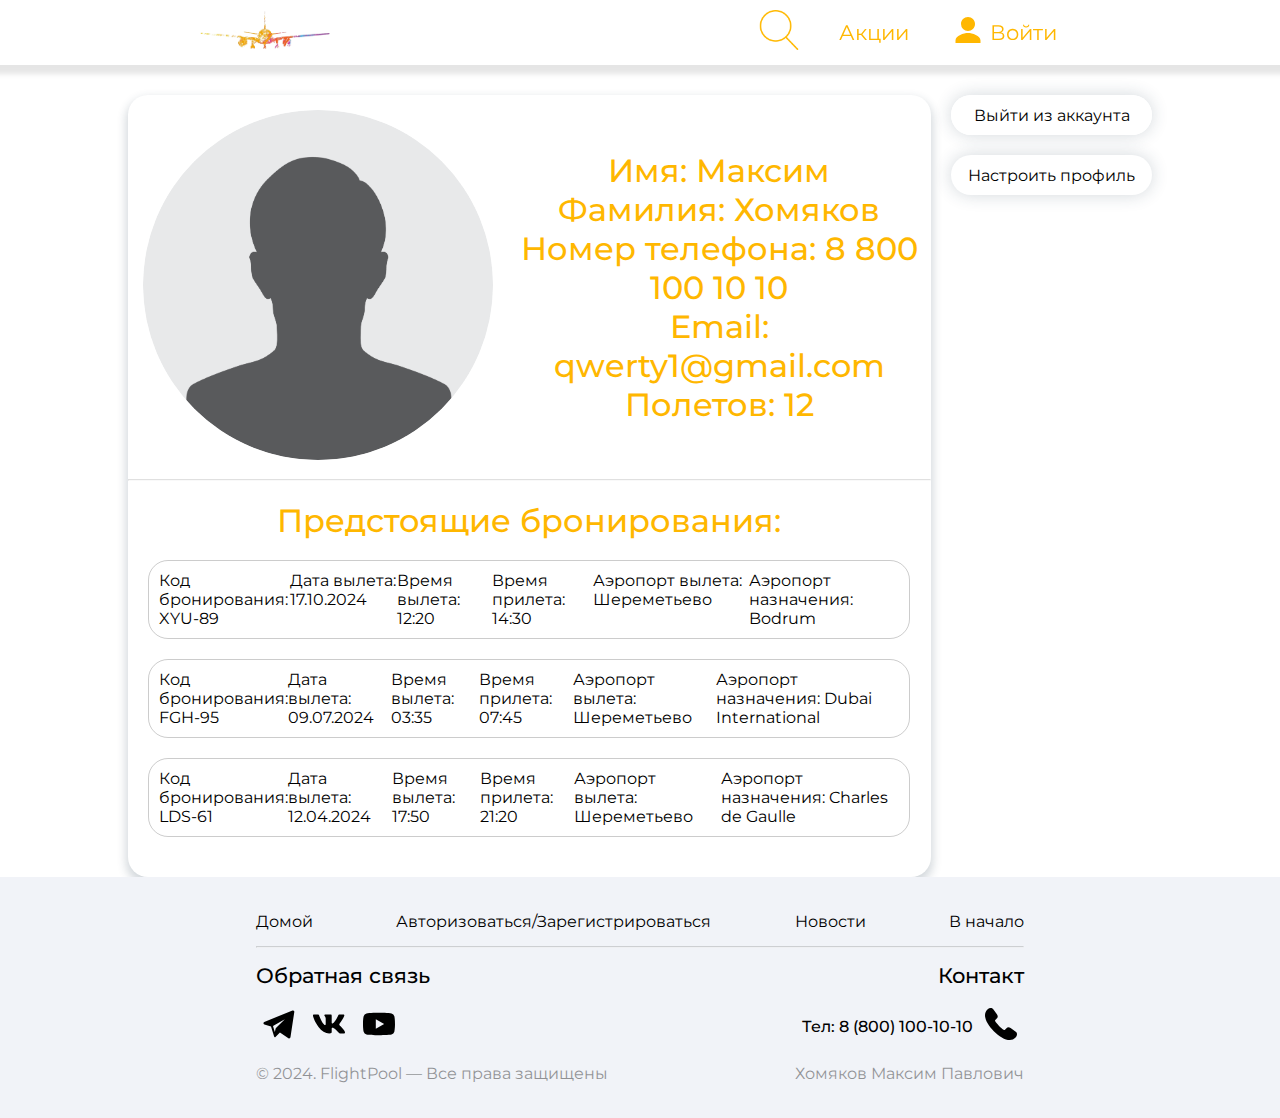
<file: profile.html>
<!DOCTYPE html>
<html lang="en">
	<head>
		<meta charset="UTF-8" />
		<meta name="viewport" content="width=\, initial-scale=1.0" />
		<title>FlightPool</title>
		<link rel="stylesheet" href="style/header.css" />
		<link rel="stylesheet" href="style/main.css" />
		<link rel="stylesheet" href="style/modal.css" />
		<link rel="stylesheet" href="style/footer.css" />
		<link rel="stylesheet" href="style/profile.css" />
		<link rel="stylesheet" href="style/media.css">
		<link rel="preconnect" href="https://fonts.googleapis.com" />
		<link rel="preconnect" href="https://fonts.gstatic.com" crossorigin />
		<link
			href="https://fonts.googleapis.com/css2?family=Montserrat:ital,wght@0,100..900;1,100..900&display=swap"
			rel="stylesheet"
		/>
	</head>

	<body>
		<div class="wrapper-to-all-page">
			<div class="header">
				<div class="header-logo">
					<a href="index.html"
						><img src="media/logo.png" alt="" class="test-0-logo"
					/></a>
				</div>
				<div class="nav-menu">
					<div class="test-0-nav-2 header-search nav-element">
						<a href="#anchorSearch"
							><img class="search-icon" src="media/searchicon.png" alt=""
						/></a>
					</div>
					<div class="test-0-nav-1 header-stocks nav-element">
						<a href="#scroll-to-offers">Акции</a>
					</div>
					<div
						onclick="openModal('.modal2')"
						class="test-0-nav-4 header-autorization nav-element"
					>
						<a href="#">
							<svg
								width="32"
								height="32"
								viewBox="0 0 16 16"
								fill="none"
								class=""
							>
								<path
									fill-rule="evenodd"
									clip-rule="evenodd"
									d="M1.75 13.28C1.75 10.842 5.917 9.5 8 9.5c2.084 0 6.25 1.341 6.25 3.78v1.22H1.75v-1.22zM11.5 5c0 1.937-1.563 3.5-3.5 3.5A3.495 3.495 0 014.5 5c0-1.937 1.564-3.5 3.5-3.5 1.937 0 3.5 1.563 3.5 3.5z"
									fill="currentColor"
								></path></svg
						></a>
						<div class="profile-name"><a id="username" href="#">Войти</a></div>
					</div>
				</div>
			</div>
			<div id="startPage" class="sectionpr">
				<div class="profile-wrapper">
					<div class="left-side-section main-profile-inf">
						<div class="wrapper-profile">
							<div class="top-profile">
								<div class="photo-profile">
									<img src="media/unknownusers.png" alt="" />
								</div>
								<div class="text-profile">
									<p class="main-text-style">Имя: Максим</p>
									<p class="main-text-style">Фамилия: Хомяков</p>
									<p class="main-text-style">Номер телефона: 8 800 100 10 10</p>
									<p class="main-text-style">Email: qwerty1@gmail.com</p>
									<p class="main-text-style">Полетов: 12</p>
								</div>
							</div>
							<hr class="hr-prof" />
							<div class="bottom-profile">
								<p class="main-text-style">Предстоящие бронирования:</p>
								<div class="bookings-profile">
									<div class="booking">
										<p class="booking-code">Код бронирования: XYU-89</p>
										<p class="dep-dt">Дата вылета: 17.10.2024</p>
										<p class="time-dep">Время вылета: 12:20</p>
										<p class="time-arr">Время прилета: 14:30</p>
										<p class="air-dep">Аэропорт вылета: Шереметьево</p>
										<p class="air-arr">Аэропорт назначения: Bodrum</p>
									</div>
									<div class="booking">
										<p class="booking-code">Код бронирования: FGH-95</p>
										<p class="dep-dt">Дата вылета: 09.07.2024</p>
										<p class="time-dep">Время вылета: 03:35</p>
										<p class="time-arr">Время прилета: 07:45</p>
										<p class="air-dep">Аэропорт вылета: Шереметьево</p>
										<p class="air-arr">
											Аэропорт назначения: Dubai International
										</p>
									</div>
									<div class="booking">
										<p class="booking-code">Код бронирования: LDS-61</p>
										<p class="dep-dt">Дата вылета: 12.04.2024</p>
										<p class="time-dep">Время вылета: 17:50</p>
										<p class="time-arr">Время прилета: 21:20</p>
										<p class="air-dep">Аэропорт вылета: Шереметьево</p>
										<p class="air-arr">
											Аэропорт назначения: Charles de Gaulle
										</p>
									</div>
								</div>
							</div>
						</div>
					</div>
					<div class="rigth-side-section settings-in-profile">
						<div class="wrapper-settings">
							<ul>
								<li class="set-btn">
									<button onclick="returnToMainPage()">
										Выйти из аккаунта
									</button>
								</li>
								<li class="set-btn"><p>Настроить профиль</p></li>
							</ul>
						</div>
					</div>
				</div>
			</div>
			<div class="footer">
				<div class="footer-container-1">
					<a href="index.html">Домой</a>
					<a onclick="openModal('.modal2')" href="#"
						>Авторизоваться/Зарегистрироваться</a
					>
					<a href="#scroll-to-offers">Новости</a>
					<a href="#startPage">В начало</a>
				</div>
				<hr style="opacity: 0.4; margin-block: 5px" />
				<div class="footer-container-2">
					<p class="footer-weigth-text" href="#">Обратная связь</p>
					<p class="footer-weigth-text" href="#">Контакт</p>
				</div>
				<div class="footer-container-3">
					<div class="left-side">
						<span
							class="icon-in-footer ___ref-icon ds-IconButton-icon ds-BaseButton-icon ds-IconButton-leftIcon ds-BaseButton-leftIcon ds-e1d4ar"
							><svg
								class="ds-SvgIcon-root ds-7wz2ig"
								width="32"
								height="32"
								fill="none"
								viewBox="0 0 16 16"
							>
								<path
									fill="currentColor"
									fill-rule="evenodd"
									d="M15.652 1.953a.66.66 0 0 0-.9-.71L.633 6.965C.056 7.2.095 8.03.692 8.209L4 9.202l1.521 4.945a.5.5 0 0 0 .84.198l2.102-2.102 4.25 2.833a.66.66 0 0 0 1.018-.45zM5.2 8.913l5.714-3.334L6.61 9.882a1.3 1.3 0 0 0-.35.637l-.339 1.527-.857-2.786a.3.3 0 0 1 .135-.348"
									clip-rule="evenodd"
								></path>
							</svg>
						</span>
						<span
							class="icon-in-footer ___ref-icon ds-IconButton-icon ds-BaseButton-icon ds-IconButton-leftIcon ds-BaseButton-leftIcon ds-1r2ws9t"
							><svg
								class="ds-SvgIcon-root ds-1agvdoc"
								width="32"
								height="32"
								fill="none"
								viewBox="0 0 16 16"
							>
								<path
									fill="currentColor"
									fill-rule="evenodd"
									d="M15.633 3.843c.111-.37 0-.643-.53-.643h-1.75c-.445 0-.65.235-.761.495 0 0-.89 2.17-2.152 3.579-.407.408-.593.538-.816.538-.11 0-.272-.13-.272-.5V3.842c0-.445-.129-.643-.5-.643h-2.75c-.279 0-.446.207-.446.402 0 .422.63.52.695 1.706v2.578c0 .565-.102.668-.324.668-.594 0-2.037-2.18-2.893-4.674-.168-.484-.336-.68-.783-.68H.6C.1 3.2 0 3.435 0 3.695c0 .464.593 2.763 2.763 5.804 1.447 2.077 3.484 3.203 5.339 3.203 1.113 0 1.25-.25 1.25-.68v-1.57c0-.5.106-.6.458-.6.26 0 .705.13 1.743 1.13 1.187 1.188 1.383 1.72 2.05 1.72h1.75c.5 0 .75-.25.607-.743-.158-.492-.725-1.206-1.477-2.052-.408-.482-1.02-1.001-1.205-1.26-.26-.334-.186-.483 0-.78 0 0 2.132-3.004 2.355-4.024"
									clip-rule="evenodd"
								></path></svg
						></span>
						<span
							class="icon-in-footer ___ref-icon ds-IconButton-icon ds-BaseButton-icon ds-IconButton-leftIcon ds-BaseButton-leftIcon ds-1r2ws9t"
							><svg
								class="ds-SvgIcon-root ds-1agvdoc"
								width="32"
								height="32"
								fill="none"
								viewBox="0 0 16 16"
							>
								<path
									fill="currentColor"
									fill-rule="evenodd"
									d="M8.036 2.4c.455 0 5.035.017 6.224.343a2 2 0 0 1 1.41 1.41C16 5.354 16 7.806 16 8.002v.04c-.001.282-.02 2.645-.33 3.82a2 2 0 0 1-1.41 1.411c-1.177.31-5.673.328-6.208.33h-.104c-.534-.002-5.02-.021-6.208-.343a2 2 0 0 1-1.41-1.41C.02 10.686 0 8.313 0 8.03v-.056c.001-.282.02-2.645.33-3.821a2.05 2.05 0 0 1 1.41-1.424c1.19-.313 5.768-.328 6.223-.329zm-1.63 3.203V10.4l4.164-2.399z"
									clip-rule="evenodd"
								></path></svg
						></span>
					</div>
					<div class="rigth-side">
						<span class="text-in-rs test-0-phone">Тел: 8 (800) 100-10-10</span>
						<span
							class="icon-in-footer ___ref-icon ds-IconButton-icon ds-BaseButton-icon ds-IconButton-leftIcon ds-BaseButton-leftIcon ds-e1d4ar"
							><svg
								class="ds-SvgIcon-root ds-7wz2ig"
								width="32"
								height="32"
								fill="none"
								viewBox="0 0 16 16"
							>
								<g clip-path="url(#Phone_svg__clip0_869_5475)">
									<path
										fill="currentColor"
										d="M4.408 11.563C6.917 14.069 9.95 16 12.425 16c1.1 0 2.075-.391 2.858-1.249.45-.508.717-1.082.717-1.656 0-.475-.175-.924-.625-1.24l-2.567-1.824c-.408-.291-.75-.424-1.058-.424-.4 0-.75.224-1.142.616l-.616.607a.45.45 0 0 1-.325.125.8.8 0 0 1-.35-.1c-.525-.291-1.442-1.074-2.284-1.906-.833-.84-1.625-1.748-1.908-2.281a.8.8 0 0 1-.1-.35c0-.108.033-.224.125-.316l.608-.624c.392-.392.617-.741.617-1.14 0-.309-.133-.65-.425-1.058L4.133.633C3.817.19 3.35 0 2.858 0c-.566 0-1.141.241-1.641.716C.375 1.506 0 2.489 0 3.588c0 2.472 1.908 5.478 4.408 7.975"
									></path>
								</g>
								<defs>
									<clipPath id="Phone_svg__clip0_869_5475">
										<path fill="white" d="M0 0h16v16H0z"></path>
									</clipPath>
								</defs></svg
						></span>
					</div>
				</div>
				<div class="footer-container-4">
					<p>© 2024. FlightPool — Все пpава защищены</p>
					<p>Хомяков Максим Павлович</p>
				</div>
			</div>
		</div>
		<div class="modal-windows">
			<div class="modal">
				<div class="modal-box modal-follow-offers">
					<button onclick="closeModal('.modal')" class="modal-box-close">
						<svg
							width="23"
							height="25"
							viewBox="0 0 23 25"
							fill="none"
							xmlns="http://www.w3.org/2000/svg"
						>
							<path
								d="M2.09082 0.03125L22.9999 22.0294L20.909 24.2292L-8.73579e-05 2.23106L2.09082 0.03125Z"
								fill="#333333"
							/>
							<path
								d="M0 22.0295L20.9091 0.0314368L23 2.23125L2.09091 24.2294L0 22.0295Z"
								fill="#333333"
							/>
						</svg>
					</button>
					<p style="color: rgba(0, 0, 0, 0.753)" class="main-text-style">
						Подписка на акции
					</p>
					<p style="color: rgba(0, 0, 0, 0.753)" class="title-text">
						Новые скидки и акции FligthPool придут на вашу почту:
					</p>
					<div>
						<input
							style="border: 1px solid rgba(0, 0, 0, 0.445)"
							class="inp inputEmailToFollow test-0-sie"
							pattern=".+@example\.com"
							type="email"
							placeholder="Email:"
							name=""
							id=""
							required
						/>
					</div>
					<p style="text-align: center">
						<input
							class="checkbox-in-email-modal"
							type="checkbox"
							name=""
							id=""
						/>
						Я подтверждаю согласие с условиями обработки персональных данных.
					</p>
					<div class="feedbackInEmailModal"></div>
					<div class="submitBtn in-Modal">
						<input
							onclick="checkModalWithEmail ()"
							type="button"
							value="Подписаться"
							class="test-0-sbs"
						/>
					</div>
				</div>
			</div>
			<div class="modal2">
				<div class="modal-box modal-autorization">
					<button onclick="closeModal('.modal2')" class="modal-box-close">
						<svg
							width="23"
							height="25"
							viewBox="0 0 23 25"
							fill="none"
							xmlns="http://www.w3.org/2000/svg"
						>
							<path
								d="M2.09082 0.03125L22.9999 22.0294L20.909 24.2292L-8.73579e-05 2.23106L2.09082 0.03125Z"
								fill="#333333"
							/>
							<path
								d="M0 22.0295L20.9091 0.0314368L23 2.23125L2.09091 24.2294L0 22.0295Z"
								fill="#333333"
							/>
						</svg>
					</button>
					<p style="color: rgba(0, 0, 0, 0.753)" class="main-text-style">
						Вход в личный кабинет
					</p>
					<div class="inputsInModalRegistration">
						<input
							placeholder="Email / Номер телефона"
							type="email"
							class="inputEmailToAutorization inp"
						/>
						<input
							placeholder="Пароль"
							type="password"
							class="inputPassowrdToAutorization inp"
						/>
						<div class="feedbackInEmailModal2"></div>
						<a class="ref-modal" href="#">Забыли пароль?</a>
						<div class="buttonsInAutorization">
							<input
								onclick="clickToSignIn()"
								type="button"
								class="inputToAutorizationBtn inp"
								value="Войти"
							/>
							<input
								onclick="clickToSignUp()"
								type="button"
								class="inputToRegistrationBtn inp"
								value="Зарегистрироваться"
							/>
						</div>
					</div>
				</div>
			</div>
			<div class="modal3">
				<div class="modal-box modal-autorization">
					<button onclick="closeModal('.modal3')" class="modal-box-close">
						<svg
							width="23"
							height="25"
							viewBox="0 0 23 25"
							fill="none"
							xmlns="http://www.w3.org/2000/svg"
						>
							<path
								d="M2.09082 0.03125L22.9999 22.0294L20.909 24.2292L-8.73579e-05 2.23106L2.09082 0.03125Z"
								fill="#333333"
							/>
							<path
								d="M0 22.0295L20.9091 0.0314368L23 2.23125L2.09091 24.2294L0 22.0295Z"
								fill="#333333"
							/>
						</svg>
					</button>
					<p style="color: rgba(0, 0, 0, 0.753)" class="main-text-style">
						Регистрация
					</p>
					<div class="inputsInModalRegistration">
						<input
							placeholder="Имя"
							type="email"
							class="inputNameReg inp fReg test-2-name"
						/>
						<input
							placeholder="Фамилия"
							type="email"
							class="inputSurnameReg inp fReg test-2-last"
						/>
						<input
							placeholder="Номер документа"
							type="email"
							class="inputDocReg inp fReg test-2-doc"
						/>
						<input
							placeholder="Email / Номер телефона"
							type="email"
							class="inputEmailToFinallyRegistration inp fReg test-2-phone"
						/>
						<input
							placeholder="Пароль"
							type="password"
							class="inputPassowrdToFinallyRegistration inp fReg test-2-pass"
						/>
						<input
							placeholder="Повторите пароль"
							type="password"
							class="inputRepPass inp fReg test-2-pass2"
						/>
						<div class="feedbackInEmailModal3"></div>
						<div class="buttonsInAutorization">
							<input
								onclick="clickToFinallyRegistration()"
								type="button"
								class="inputToAutorizationBtn inp test-2-btn"
								value="Зарегистрироваться"
							/>
						</div>
					</div>
				</div>
			</div>
		</div>
		<script defer src="js/script.js"></script>
	</body>
</html>
</file>
<file: style/header.css>
* {
	margin: 0;
	padding: 0;
	font-family: 'Montserrat', sans-serif;
}

.header {
	display: flex;
	justify-content: space-between;
	align-items: center;
	padding: 10px;
	font-size: 1.3em;
	padding-inline: 200px; 	
	position: sticky;
	z-index: 999;
	left: 0;
	top: 0;
	background-color: #fff;
	box-shadow: 0px -4px 5px 13px rgba(0, 0, 0, 0.1);
}
.header a {
	text-decoration: none;
}

.header-logo img {
	width: 130px;
}

.nav-menu {
	display: flex;
	align-items: center;
}

.nav-element {
	margin-inline: 20px;
}

.nav-element a {
	color: rgb(255, 183, 0);
}

.header-input {
	width: 50px;
	border-radius: 20px;
	border: 0.5px solid rgb(255, 183, 0);
	padding: 10px;
	transition: all 0.5s linear;
}

.header-input.active {
	width: 500px;
}

.search-icon {
	width: 40px;
}

.search-icon:hover {
	cursor: pointer;
}

.header-autorization {
	display: flex;
	justify-content: center;
	align-items: center;
}

.header-autorization a {
	margin-inline: 3px;
}

/* модальное окно регистрации */

.inputsInModalRegistration {
	display: flex;
	flex-direction: column;
	justify-content: center;
	align-items: center;
}

.inputsInModalRegistration .inputEmailToAutorization,
.inputsInModalRegistration .inputPassowrdToAutorization,
.fReg {
	padding: 25px;
	margin-block: 10px;
	border: 1px solid rgba(0, 0, 0, 0.329);
}

.ref-modal {
	text-decoration: none;
	color: black;
}

.inputToAutorizationBtn {
	background-color: rgba(255, 183, 0, 0.705);
}

.inputToAutorizationBtn:hover {
	background-color: rgb(255, 183, 0);
}

.inputToAutorizationBtn:hover,
.inputToRegistrationBtn:hover {
	cursor: pointer;
}

.buttonsInAutorization .inputToRegistrationBtn {
	background-color: rgba(214, 213, 213, 0.753);
	border: none;
}

.inputToRegistrationBtn:hover {
	background-color: rgb(214, 213, 213);
}

.buttonsInAutorization .inputToAutorizationBtn,
.buttonsInAutorization .inputToRegistrationBtn {
	padding: 25px;
	margin-block: 10px;
}
</file>
<file: style/main.css>
.relative-wrap-to-search-and-offers {
	position: relative;
}

.main-text-style {
	color: rgb(255, 183, 0);
	font-size: 2em;
	text-align: center;
	font-weight: 500;
}

.inp {
	border: 1px solid rgb(255, 183, 0);
	font-size: 1.3em;
	padding-inline: 5px;
	width: 50%;
	display: inline-block;
	border-radius: 15px;
	width: 100%;
	height: 100%;
	margin-inline: 5px;
}

.title-text {
	color: rgb(255, 183, 0);
	font-size: 1.5em;
	text-align: center;
}

.errorInCheck {
	text-align: center;
	color: red;
}

.text-grey-color {
	color: rgba(0, 0, 0, 0.753);
}
.wrapper-to-all-page {
	min-height: 100vh;
	display: flex;
	flex-direction: column;
}

.fReg {
	padding: 25px;
	margin-block: 10px;
	border: 1px solid rgba(0, 0, 0, 0.329);
}
</file>
<file: style/modal.css>
.modal,
.modal2,
.modal3 {
	position: fixed;
	left: 0;
	top: 0;
	width: 100%;
	height: 100vh;
	z-index: 9999999;
	background-color: rgba(0, 0, 0, 0.3);
	display: grid;
	align-items: center;
	justify-content: center;
	overflow-y: auto;
	visibility: hidden;
	opacity: 0;
	transition: opacity 0.4s, visibility 0.4s;
}

.modal-box {
	max-width: 500px;
	padding: 45px;
	z-index: 1;
	background-color: #fff;
	margin: 30px 15px;
	box-shadow: 0px 0px 17px -7px rgba(34, 60, 80, 0.6);
	transform: scale(0);
	border-radius: 30px;
	transition: transform 0.8s;
}

.modal.open,
.modal2.open,
.modal3.open {
	visibility: visible;
	opacity: 1;
}

.modal.open .modal-box,
.modal2.open .modal-box,
.modal3.open .modal-box {
	transform: scale(1);
}

.modal-box-close {
	position: absolute;
	right: 10px;
	top: 10px;
	background-color: transparent;
	padding: 5px;
	border: none;
	cursor: pointer;
}

.modal-box-close svg path {
	transition: fill 0.4s;
}

.modal-box-close:hover svg path {
	fill: red;
}
</file>
<file: style/footer.css>
.footer {
	background-color: rgb(241, 243, 248);
	margin-top: auto;
	padding-inline: 20%;
	display: flex;
	flex-direction: column;
	padding-block: 25px;
}

.section {
	margin-bottom: 30px;
}

.footer a {
	color: black;
	text-decoration: none;
}

.footer a:hover {
	text-decoration: underline;
}

.footer-container-1,
.footer-container-2,
.footer-container-3,
.footer-container-4 {
	display: flex;
	justify-content: space-between;
	margin-block: 10px;
}

.footer-weigth-text {
	font-weight: 500;
	font-size: 1.3em;
}

.icon-in-footer {
	margin-inline: 7px;
}

.icon-in-footer:hover {
	cursor: pointer;
	opacity: 0.7;
}

.footer-container-3 .rigth-side {
	display: flex;
	align-items: center;
}

.text-in-rs {
	font-weight: 500;
	margin-inline: 5px;
}

.footer-container-4 {
	opacity: 0.4;
}
</file>
<file: style/profile.css>
.sectionpr {
	margin-top: 30px;
	margin-inline: 10%;
}

.profile-wrapper {
	display: grid;
	grid-template-columns: 4fr 1fr;
	width: 100%;
	height: 100%;
	column-gap: 2%;
}

.left-side-section {
	width: 100%;
	height: 100%;
}

.rigth-side-section {
	width: 100%;
}

/* ------------------------- */

.wrapper-profile {
	display: flex;
	flex-direction: column;
	border-radius: 20px;
	height: auto;
	-webkit-box-shadow: 0px 5px 10px 2px rgba(34, 60, 80, 0.2);
	-moz-box-shadow: 0px 5px 10px 2px rgba(34, 60, 80, 0.2);
	box-shadow: 0px 5px 10px 2px rgba(34, 60, 80, 0.2);
}

.top-profile {
	display: flex;
}

.bottom-profile {
	padding: 20px;
}
.photo-profile {
	padding: 15px;
}

.text-profile {
	display: flex;
	flex-direction: column;
	align-items: center;
	justify-content: center;
	width: 100%;
}

.photo-profile img {
	width: 350px;
	border-radius: 50%;
}

.hr-prof {
	-webkit-box-shadow: 0px 0px 20px -6px rgba(34, 60, 80, 0.2);
	-moz-box-shadow: 0px 0px 20px -6px rgba(34, 60, 80, 0.2);
	box-shadow: 0px 0px 20px -6px rgba(34, 60, 80, 0.2);
	opacity: 0.3;
}

.booking {
	display: flex;
	width: 97%;
	margin-block: 20px;
	padding: 10px;
	border: 1px solid rgba(0, 0, 0, 0.2);
	border-radius: 20px;
}

.booking:hover {
	background-color: whitesmoke;
	cursor: pointer;
}

.set-btn {
	list-style: none;
	width: 100%;
	display: flex;
	align-items: center;
	justify-content: center;
	height: 40px;
	-webkit-box-shadow: 0px 0px 17px 0px rgba(34, 60, 80, 0.2);
	-moz-box-shadow: 0px 0px 17px 0px rgba(34, 60, 80, 0.2);
	box-shadow: 0px 0px 17px 0px rgba(34, 60, 80, 0.2);
	margin-bottom: 20px;
	border-radius: 20px;
}

.set-btn button {
	background-color: white;
	border: none;
	width: 100%;
	height: 100%;
	border-radius: 20px;
	font-size: 1rem;
}

.set-btn:hover,
.set-btn:hover button {
	cursor: pointer;
	background-color: rgb(255, 183, 0);
}
</file>
<file: style/media.css>
@media (max-width: 2000px)   {
    .offers-wrapper {
        padding-top: 170px;
    }
    .offer-text {
        font-size: 0.7em;
    }
}

@media (min-width: 1200px) and (max-width:1500px) {
    .offer-text {
        font-size: 0.6em;
    }
    .about-pilot p {
        font-size: 0.9em;
    }
}

@media (max-width: 1200px) {
    .offers-wrapper {
        margin-inline: 50px;
    }
    .wrapSlider {
        margin: 0 auto;
        /* margin-inline: 100px; */
        width: 80%;
    }
    .reviews-wrapper {
        margin-inline: 50px;
    }
    .principles-wrapper {
        margin-inline: 50px;
    }
    .header {
        padding-inline: 80px;
    }
    .top-profile .photo-profile img {
        width: 150px;
    }
    .profile-wrapper .main-text-style {
        font-size: 1.1em;
    }
}

@media (max-width: 900px) {
    .footer a,
    .footer p {
        font-size: 0.8em;
    }

    .search_flight {
        width: 90%;
        left: 2%;
        top: -50px;
    }
    .offers-wrapper {
        padding-top: 210px;
    }
    .about-pilot p {
        font-size: 1em;
    }
}

@media (max-width: 800px) {
    .main-offers {
	    grid-template-columns: 1fr;
        column-gap: 0%;
        row-gap: 1%;
        margin: 0 auto;
        justify-content: center;

    }
    .button-follow {
        margin-top: 15px;
    }
    .button-follow input {
        font-size: 1em;
    }
    .all-reviews {
	    grid-template-columns: repeat(2, 1fr);
	row-gap: 20px;

    }
}

@media (max-width: 600px) {
    .header {
        padding-inline: 10px;
    }
    .search_flight {
        top: -20px;
    }
    .offers-wrapper {
        padding-top: 240px;
    }
    .all-reviews {
	    grid-template-columns: repeat(1, 1fr);
    }
    .review {
        border: 0.3px solid rgba(0, 0, 0, .1);
    }
    .company-principles p {
        font-size: 0.9em;
    }
    .footer .footer-container-1 a {
        font-size: 0.9em;
    }
    .slider_element.active {
        flex-direction: column;
    }
    .slider_element img {
        margin: 0 auto;
        width: 70%;
    }
    .sectionpr {
        margin-inline: 15px;
    }
}

@media (max-width: 800px) {
    .footer-container-1 {
        flex-direction: column;
        justify-content: center;
    }
    .footer-container-1 a {
        margin: 0 auto;
        font-size: 1.3em;
        margin-block: 7px;
    }

}

@media (max-width: 1340px) {
    .results-search {
        margin-inline: 50px;
    }
}

@media (max-width: 770px) {
    .result-card {
        flex-direction: column;
        height: auto;
    }
    .result-card-img {
        width: 100%;
    }
    .result-card-description {
        width: 100%;
        padding: 15px;
    }
    .bookings-profile .booking p {
        font-size: 0.75em;
    }
}

@media (max-width: 1150px) {
    .profile-wrapper {
        grid-template-columns: repeat(1, 1fr);
    }
    .rigth-side-section {
        width: 50%;
        margin: 0 auto;
        margin-top: 25px;
    }
    .booking p {
        font-size: 0.9em;
    }
}
</file>
